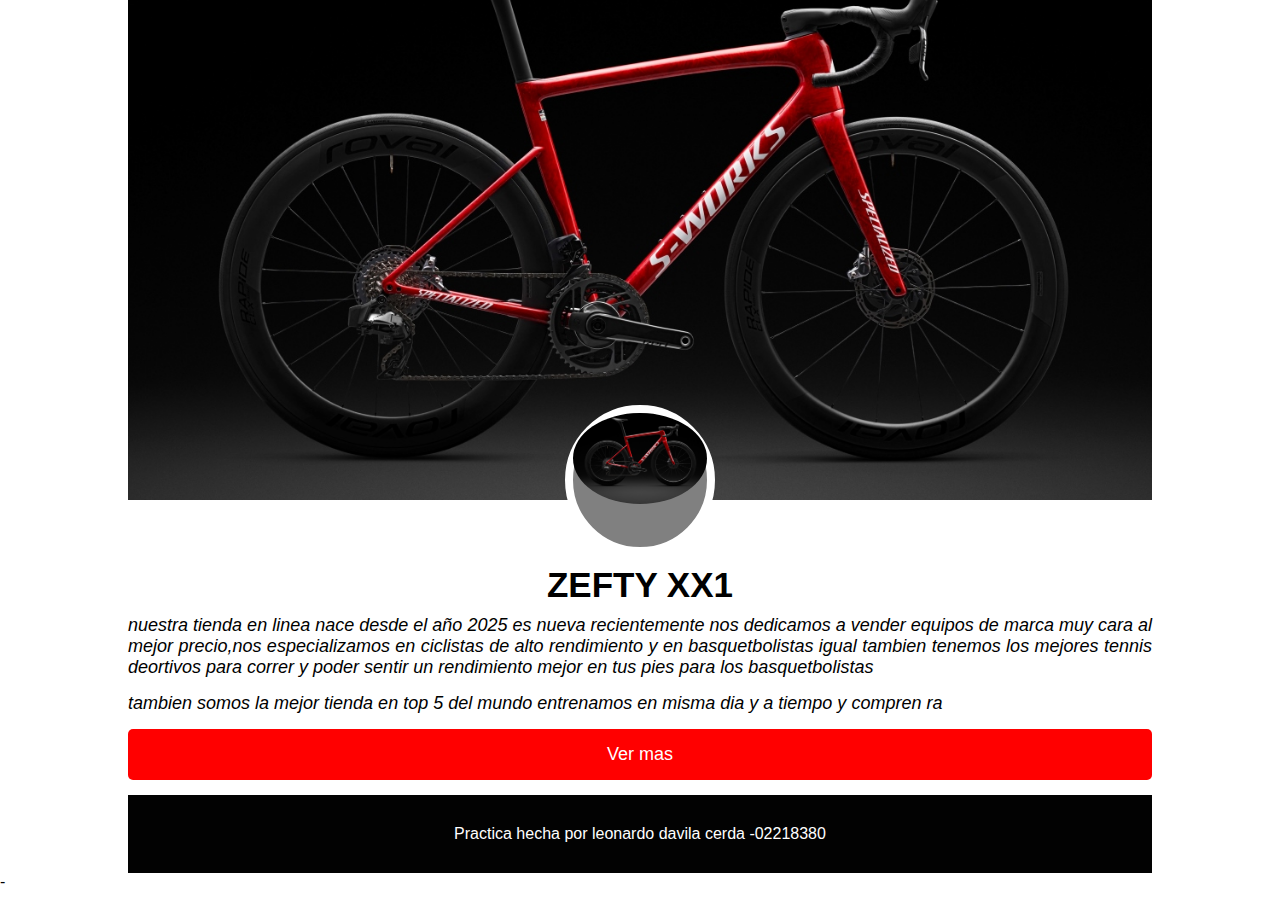
<file: biografias.html>
<html lang="en">
<head>
    <meta charset="UTF-8">
    <meta name="viewport" content="widht=device-widht, initial-scale=1.0">
    <title>: :Practica 4 - Biografia</title>
    <link rel="stylesheet" href="css/estilos.css">
</head>
<body>
    <div class="contenedor">
         <header>

         </header>

         <main>
             <div class="perfil">
                <img src="img/bici3.jpg" alt="">
             </div>
             <div class="texto">
                  <h2>ZEFTY XX1 </h2>
                  <p>nuestra tienda en linea nace desde el año 2025 es nueva recientemente nos dedicamos a vender equipos de marca muy cara al mejor precio,nos especializamos en
                ciclistas de alto rendimiento y en basquetbolistas igual tambien tenemos los mejores tennis deortivos para correr y poder sentir un rendimiento mejor 
                en tus pies para los basquetbolistas
                  </p>
                  <p>tambien somos la mejor tienda en top 5 del mundo entrenamos en misma dia y a tiempo y compren ra
           </div>

           <div class="boton">
            <a href="#" class="btn">Ver mas</a>
          </div>
  
     </main>

     <footer>
        <div class="contenedor">
         <p>Practica hecha por leonardo davila cerda -02218380</p>
     </footer>
   </div>
</body>
</html>-
</file>
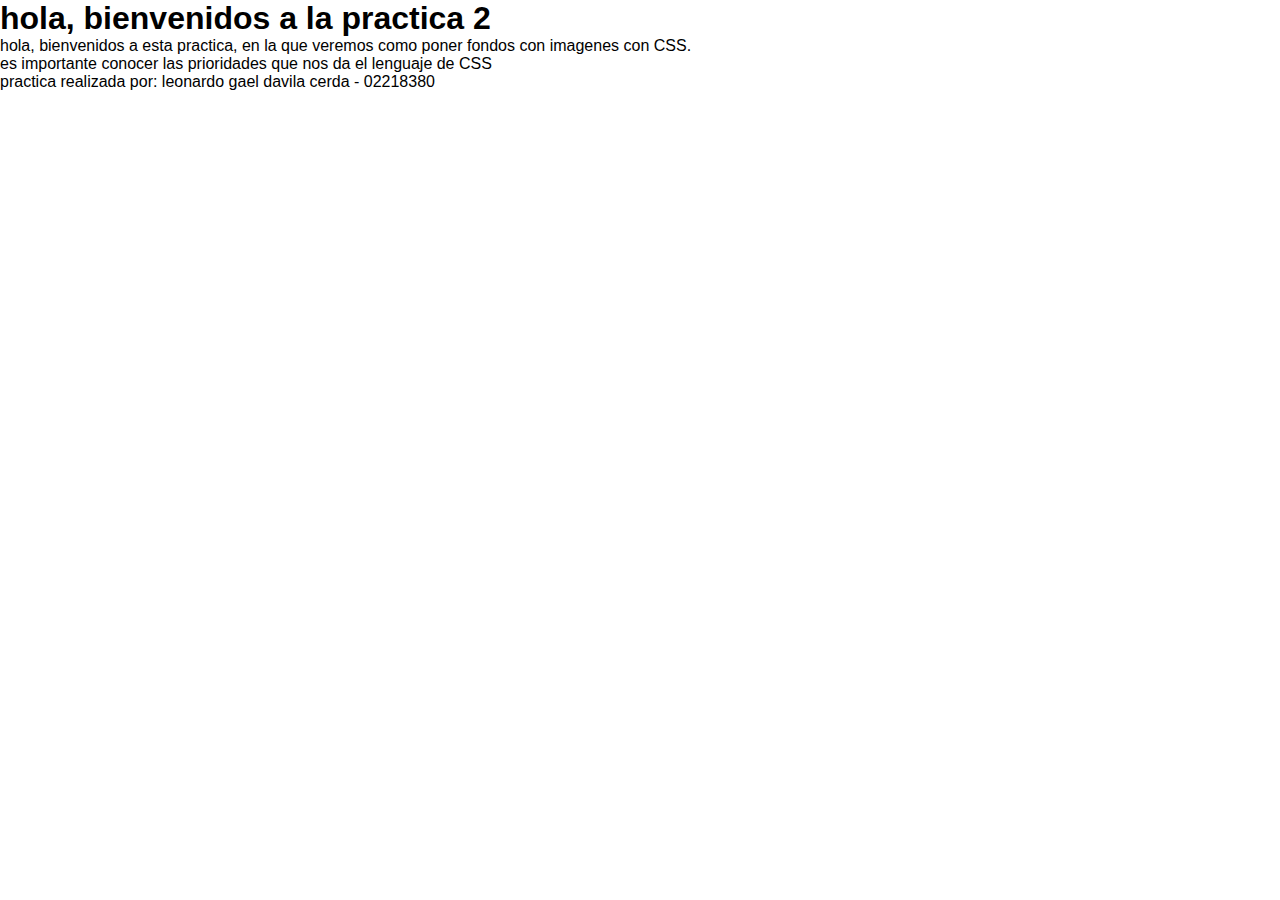
<file: pagina 6.html>
<!DOCTYPE html>
<html lang="en">
<head>
     <meta charset="UTF-8">
     <meta name="viewport" content="width=device-initial-scale=1.0">
     <title>practica 1 - selectores</title>
     <link rel="stylesheet" href="css/estilos.css">

</head>
    <body>
       <div>
           <h1>hola, bienvenidos a la practica 2</h1>

           <p>hola, bienvenidos a esta practica, en la que
           veremos como poner fondos con imagenes con CSS.</p>

           <p>es importante conocer las prioridades que nos da el
           lenguaje de CSS</p>

           <p class="negritas">practica realizada por: leonardo gael davila cerda - 02218380</p>
        </div>


        </body>
    </html>
</file>
<file: css/estilos.css>
*{
    padding: 0;
    margin: 0;
    box-sizing: border-box;
}

body{
    font-family: "Roboto Condensed", sans-serif;
}

.contenedor{
    width: 80%;
    margin: 0 auto;
}

header {
    width: 100%;
    height: 500px;
    background-image: url('../img/bici3.jpg');
    background-size: cover; /* Abarcar el 100% de la imagen*/
    background-position: center center; /*Centrar la imagen*/
}

/***Foto de perfil***/
main .perfil{
    width: 150px;
    height: 150px;
    background: gray;
    border: 8px solid #fff;
    border-radius: 50%;
    margin-top: -95px;
    margin-bottom: 10px;
    margin-left: auto;
    margin-right: auto;
}

main .perfil img{
    width: 100%;
    border-radius: 50%;
}

main .texto h2{
    text-align: center;
    font-size: 35px;
    margin: 10px 0;
}

main .texto p{
    font-size: 18px;
    font-style: italic;
    margin-bottom: 15px;
    text-align: justify;
}

/****boton******/

.boton{
    background: red;
    border-radius: 5px;
    margin: 0 auto;
}

.boton a{
    text-decoration: none; /*Quitar subrayado*/
    color: white;
    font-size: 18px;
    display:block;
    width: 500px;
    padding: 15px 10px;
    border-radius: 5px;
    width: 100px;
    margin: 15px auto;
    text-align: center;
}

.boton a:hover{
    background: red;
}

/******footer******/
footer{
    background: #020202;
    padding: 30px;
}

footer p{
    color: white;
    text-align: center;
}
</file>
